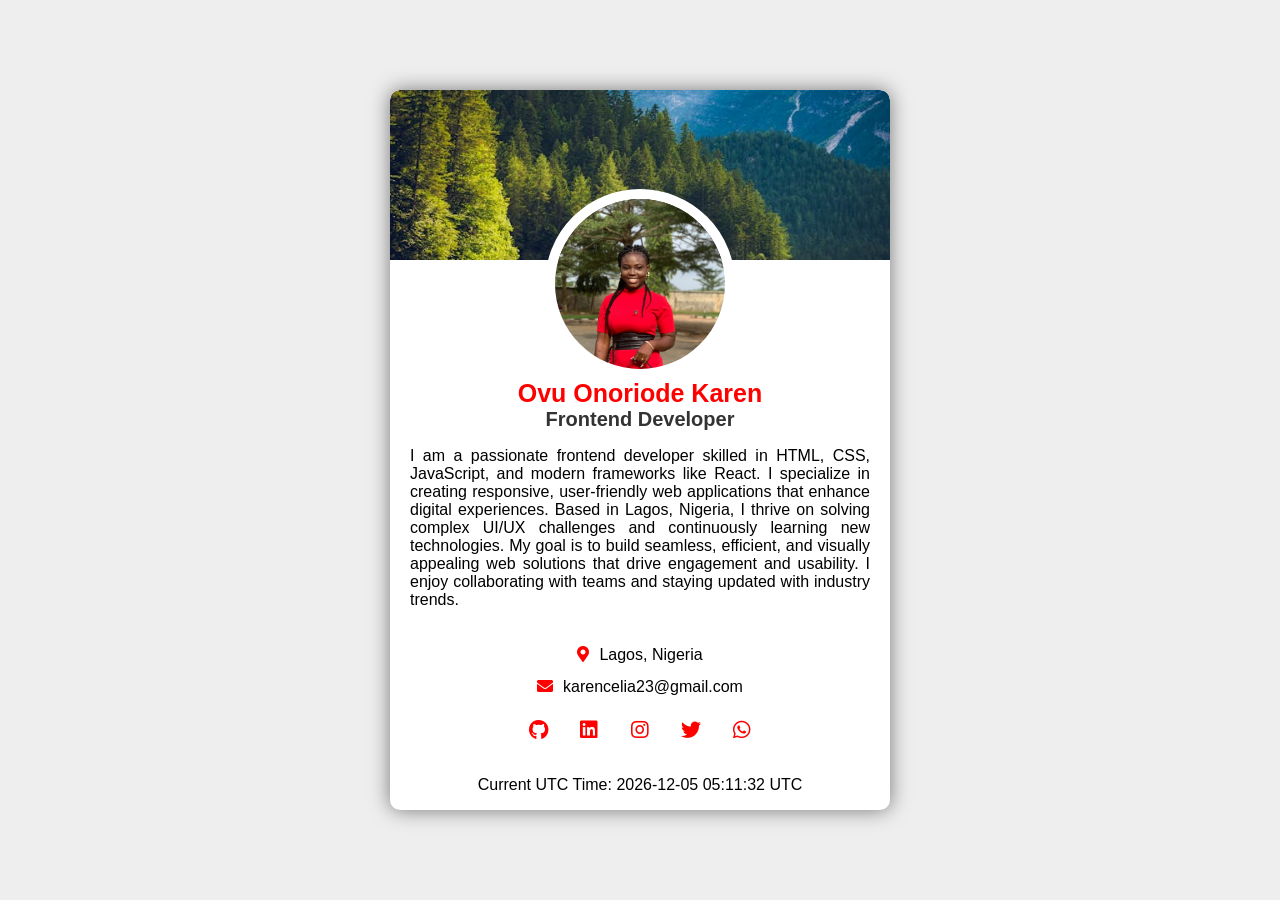
<file: Documents/Profile_Card/index.html>
<!DOCTYPE html>
<html lang="en" dir="ltr">
  <head>
    <meta charset="utf-8">
    <title>Profile Card</title>
    <link rel="stylesheet" href="assets/css/styles.css">
    <link rel="stylesheet" href="assets/css/css/all.css">
    <link rel="stylesheet" href="https://cdnjs.cloudflare.com/ajax/libs/font-awesome/5.12.1/css/all.min.css">
  </head>
  
  <body>

    <!--Profile card start-->
        <div class="card">
          <div class="card-image">
            <img src="assets/image/bg.jpeg" alt="">
          </div>
          <div class="profile-image">
            <img src="assets/image/myPic.jpeg" alt="">
          </div>
          <div class="card-content">
            <h2>Ovu Onoriode Karen</h2>
            <h3>Frontend Developer</h3>
            <p>I am a passionate frontend developer skilled in HTML, CSS, JavaScript, and modern frameworks like React. 
                I specialize in creating responsive, user-friendly web applications that enhance digital experiences. Based in Lagos, Nigeria, I thrive on solving complex UI/UX challenges and continuously learning new technologies. My goal is to build seamless, efficient, and visually appealing web solutions that drive engagement and usability.
                 I enjoy collaborating with teams and staying updated with industry trends.</p>
          </div>
          <div class="contact">
            <p data-testid="currentLoction"><i class="fas fa-location-dot"></i>Lagos, Nigeria</p>
         <p data-testid="emailAddress"><i class="fas fa-envelope"></i>karencelia23@gmail.com</p>
         </div>
          <div class="icons" data-testid="socialLinks">
            <a href="https://github.com/Karencelia" class="fab fa-github"></a>
            <a href="https://www.linkedin.com/in/onoriode-ovu" class="fab fa-linkedin"></a>
            <a href="https://www.instagram.com/karen_happuch1_/profilecard/?igsh=MW56ZG5zcjVxcTA3bg==" class="fab fa-instagram"></a>
            <a href="https://x.com/Karen_celia_?t=JHIqC1_s9F3c2PzmY9O1KQ&s=09" class="fab fa-twitter"></a>
            <a href="https://wa.me/c/2349024365540" class="fab fa-whatsapp"></a>
          </div>
          <p data-testid="currentTimeUTC" id="utc"></p>
        </div>
      
    <!--Profile card end-->
     <script src="assets/js/main.js"></script>
 </body>
</html>
</file>
<file: Documents/Profile_Card/assets/css/styles.css>
body{
    margin: 0;
    padding: 0;
    height: 100vh;
    justify-content: center;
    align-items: center;
    display: flex;
    background: #eee;
  }
  
  .card{
    font-family: "Candara", sans-serif;
    width: 500px;
    height: auto;
    overflow: hidden;
    background: #fff;
    border-radius: 10px;
    box-shadow: 0 0 20px rgba(0, 0, 0, 0.5);
    display: flex;
    flex-direction: column;
    gap: 0px;
  }
  
  .card-image img{
    width: 100%;
    height: 170px;
    border-top-left-radius: 10px;
    border-top-right-radius: 10px;
    object-fit: cover;
  }
  
  .profile-image img{
    z-index: 1;
    width: 170px;
    height: 170px;
    position: relative;
    margin-top: -75px;
    display: block;
    margin-left: auto;
    margin-right: auto;
    border-radius: 100px;
    border: 10px solid #fff;
    object-fit: cover;
  }
  
  .card-content h2{
    font-size: 25px;
    text-align: center;
    margin: 0;
    color: red;
  }
  
  .card-content h3{
    font-size: 20px;
    text-align: center;
    margin: 0;
    color: #333;
  }
  
  .contact {
    text-align: center;
    line-height: 0.7em;
    padding-bottom: 5px;
  }
  
  .contact i {
    color: red;
    margin-right: 10px;
  }
  
  #utc  {
    margin-top: 5px;
  }
  .card-content p{
    font-size: 16px;
    text-align: justify;
    padding: 0 20px 5px 20px;
  }
  
  .icons{
    text-align: center;
    padding-top: 5px;
    padding-bottom: 30px;
  }
  
  .icons a{
    text-decoration: none;
    font-size: 20px;
    color: red;
    padding: 0 14px;
    transition-duration: 0.4s;
    transition-property: transform;
  }
  
  .icons a:hover{
    color: #000;
    transform: scale(1.5);
  }
  
  @media (max-width: 768px) {
    .card {
      width: 95%;
      max-width: fit-content;
      height: auto;
    }
  
    .profile-image img {
      width: 120px;
      height: 120px;
      margin-top: -60px;
      border: 6px solid #fff;
    }
  
    .card-content h2 {
      font-size: 22px;
    }
  
    .card-content h3 {
      font-size: 16px;
    }
  
    .card-content p {
      font-size: 14px;
      padding: 0 10px 5px 10px;
    }
  
    .icons a {
      font-size: 16px;
      padding: 0 10px;
    }
  }
</file>
